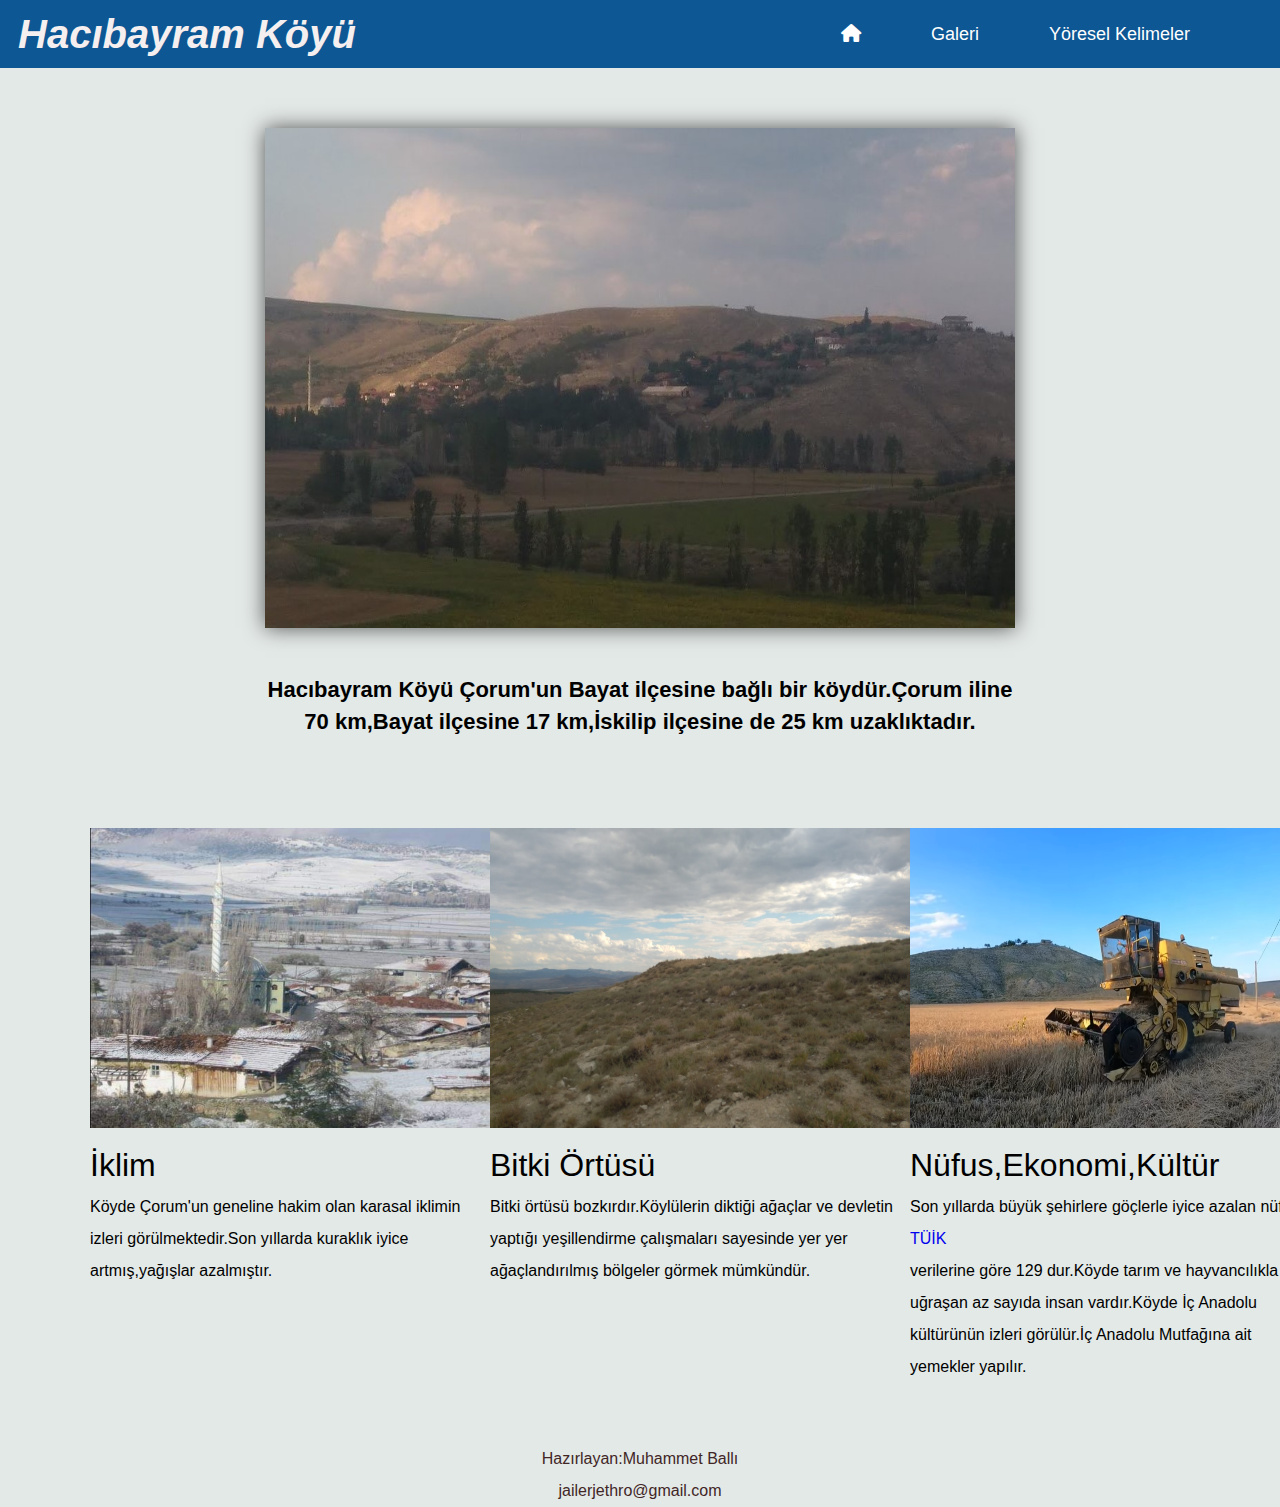
<file: index.html>
<!DOCTYPE html>
<html lang="en">
<head>
    <meta charset="UTF-8">
    <meta http-equiv="X-UA-Compatible" content="IE=edge">
    <meta name="viewport" content="width=device-width, initial-scale=1.0">
    <title>hacıbayram.com</title>
    <link rel="stylesheet" href="./style.css">
    <link rel="stylesheet" href="https://cdnjs.cloudflare.com/ajax/libs/font-awesome/6.0.0-beta2/css/all.min.css">
    
</head>
<body>
    
    
    
<nav>
    <div class="websitename">
        <a href="index.html"><h1>Hacıbayram Köyü</h1></a>
    </div>
    <ul class="mainmenu">
        <li><a href="index.html"><i class="fas fa-home"></i></a></li>
        <li><a href="Galeri.html">Galeri</a></li>
        <li><a href="Yöreselkelimeler.html">Yöresel Kelimeler</a></li>

    </ul>
</nav>
<div class="banner">
    <img src="images/köy3.jpg" width="750px" height="500px">
    <h1>
        Hacıbayram Köyü Çorum'un Bayat ilçesine bağlı bir köydür.Çorum iline 70 km,Bayat ilçesine 17 km,İskilip ilçesine de 25 km uzaklıktadır.
    </h1>
</div>

<div class="bilgilerbölümü">
    <div class="bilgi">
        <img src="images/kar.jpg" width="400px" height="300px">
        <h1>İklim</h1>
        <p> Köyde Çorum'un geneline hakim olan karasal iklimin izleri görülmektedir.Son yıllarda kuraklık iyice artmış,yağışlar azalmıştır.</p>
    </div>
    <div class="bilgi">
       <img src="images/bozkır2.jpg" width="420px" height="300px" >
       <h1>Bitki Örtüsü</h1>
       <p>Bitki örtüsü bozkırdır.Köylülerin diktiği ağaçlar ve devletin yaptığı yeşillendirme çalışmaları sayesinde yer yer ağaçlandırılmış bölgeler görmek mümkündür. </p>
    </div>
  
    <div class="bilgi">
      <img src="images/biçer1.png" width="400px" height="300px" >
      <h1>Nüfus,Ekonomi,Kültür</h1>
      <p>Son yıllarda büyük şehirlere göçlerle iyice azalan nüfus <a href="https://biruni.tuik.gov.tr/medas/?kn=95&locale=tr" target=blank> TÜİK</a><br> verilerine göre 129 dur.Köyde tarım ve hayvancılıkla uğraşan az sayıda insan vardır.Köyde İç Anadolu kültürünün izleri görülür.İç Anadolu Mutfağına ait yemekler yapılır. </p>
  </div>
  


</div>
<footer>
    <p>Hazırlayan:Muhammet Ballı</p>
    <a href="mailto:jailerjethro@gmail.com">jailerjethro@gmail.com</a>
    
</footer>


    
</body>
</html>
</file>
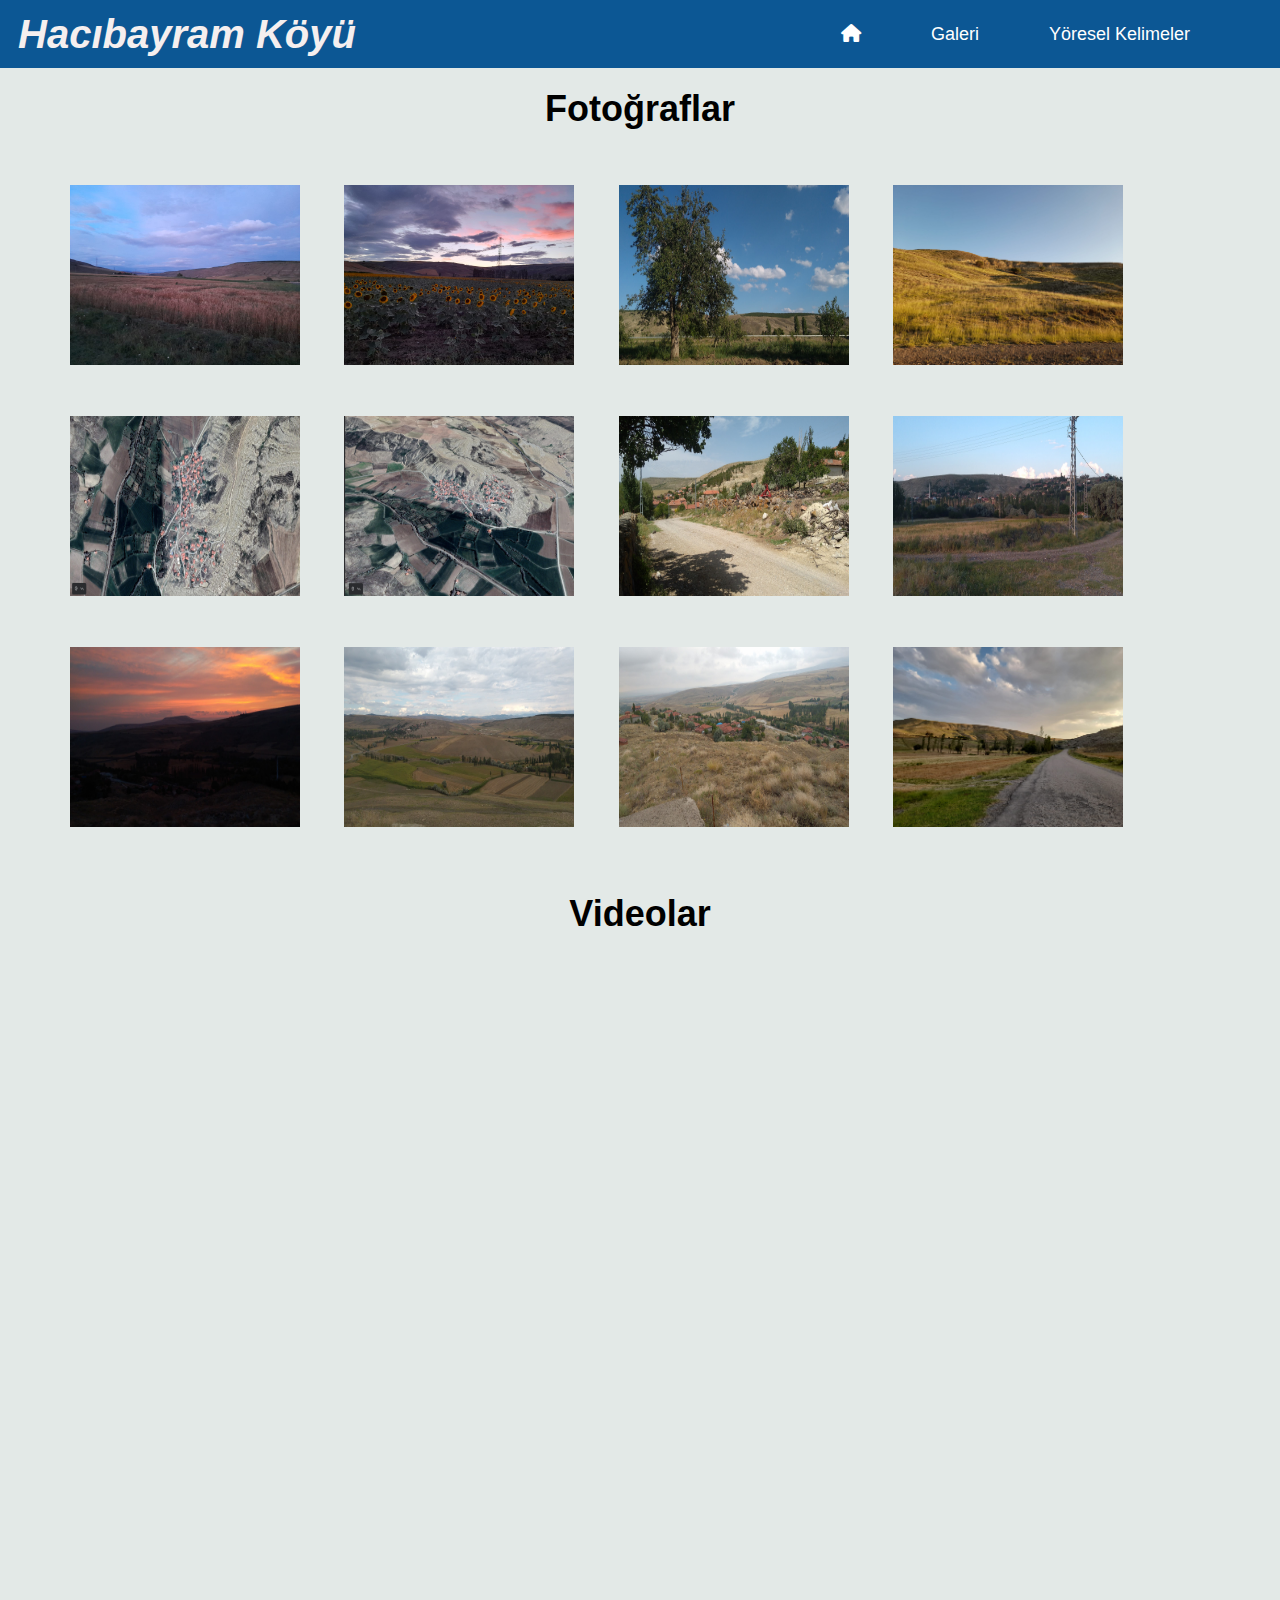
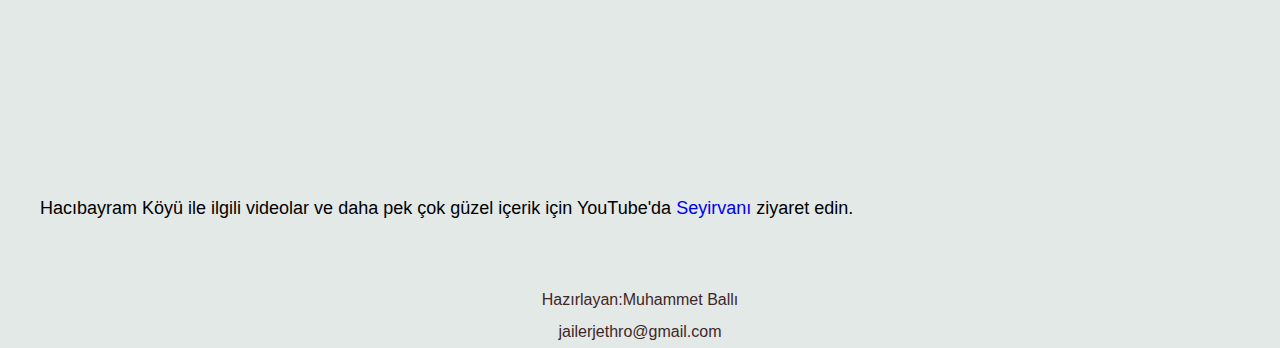
<file: Galeri.html>
<!DOCTYPE html>
<html lang="en">
<head>
    <meta charset="UTF-8">
    <meta http-equiv="X-UA-Compatible" content="IE=edge">
    <meta name="viewport" content="width=device-width, initial-scale=1.0">
    <title>hacıbayram.com</title>
    <link rel="stylesheet" href="./style.css">
    <link rel="stylesheet" href="https://cdnjs.cloudflare.com/ajax/libs/font-awesome/6.0.0-beta2/css/all.min.css">
    <link rel="stylesheet" type="text/css"  href="lightbox.min.css">
    <script type="text/javascript" src="/lightbox-plus-jquery.min.js"></script>
    
</head>
<body>
    
    
<nav>
    <div class="websitename">
        <a href="index.html"><h1>Hacıbayram Köyü</h1></a>
    </div>
    <ul class="mainmenu">
        <li><a href="index.html"><i class="fas fa-home"></i></a></li>
        <li><a href="Galeri.html">Galeri</a></li>
        <li><a href="Yöreselkelimeler.html">Yöresel Kelimeler</a></li>

    </ul>
</nav>

<div class="Başlık">
 <h1>Fotoğraflar</h1>

</div>

<div class="Gallery">
    <a href="images/köy11.jpg" data-lightbox="images"><img src="images/köy13.jpg"></a>
    <a href="images/köy12.jpg" data-lightbox="images"><img src="images/köy12.jpg"></a>
    <a href="images/köyfoto3.jpg" data-lightbox="images"><img src="images/köyfoto3.jpg"></a>
    <a href="images/köy14.jpg"data-lightbox="images"><img src="images/köy14.jpg"></a>
    <a href="images/uydu.png"data-lightbox="images"><img src="images/uydu.png"></a>
    <a href="images/uydu1.png"data-lightbox="images"><img src="images/uydu1.png"></a>
    <a href="images/köyfoto5.jpg"data-lightbox="images"><img src="images/köyfoto5.jpg"></a>
    <a href="images/köyfoto1.jpg"data-lightbox="images"><img src="images/köyfoto1.jpg"></a>
    <a href="images/köyfoto6.jpg"data-lightbox="images"><img src="images/köyfoto6.jpg"></a>
    <a href="images/köy17.jpg"data-lightbox="images"><img src="images/köy17.jpg"></a>
    <a href="images/köy18.jpg"data-lightbox="images"><img src="images/köy18.jpg"></a>
    <a href="images/köy19.jpg"data-lightbox="images"><img src="images/köy19.jpg"></a>
</div>

<div class="Videolar">
    <h1>Videolar</h1>

</div>


<div class="iframe">
    <iframe width="460" height="300" src="https://www.youtube.com/embed/E08jwJ78xJQ" title="YouTube video player" frameborder="0" allow="accelerometer; autoplay; clipboard-write; encrypted-media; gyroscope; picture-in-picture" allowfullscreen></iframe>
    <iframe width="460" height="300" src="https://www.youtube.com/embed/fe_vnmwXZBI" title="YouTube video player" frameborder="0" allow="accelerometer; autoplay; clipboard-write; encrypted-media; gyroscope; picture-in-picture" allowfullscreen></iframe>
    <iframe width="460" height="300" src="https://www.youtube.com/embed/MiLzdI8oKrQ" title="YouTube video player" frameborder="0" allow="accelerometer; autoplay; clipboard-write; encrypted-media; gyroscope; picture-in-picture" allowfullscreen></iframe>
</div>

<div class="Referans">
    <h1>Hacıbayram Köyü ile ilgili videolar ve daha pek çok güzel içerik için YouTube'da <a href="https://www.youtube.com/c/Seyirvan%E2%80%8B%E2%80%8B%E2%80%8B" target=blank>Seyirvanı</a> ziyaret edin.</h1>

</div>

<footer>
    <p>Hazırlayan:Muhammet Ballı</p>
    <a href="mailto:jailerjethro@gmail.com">jailerjethro@gmail.com</a>
    
</footer>
</file>
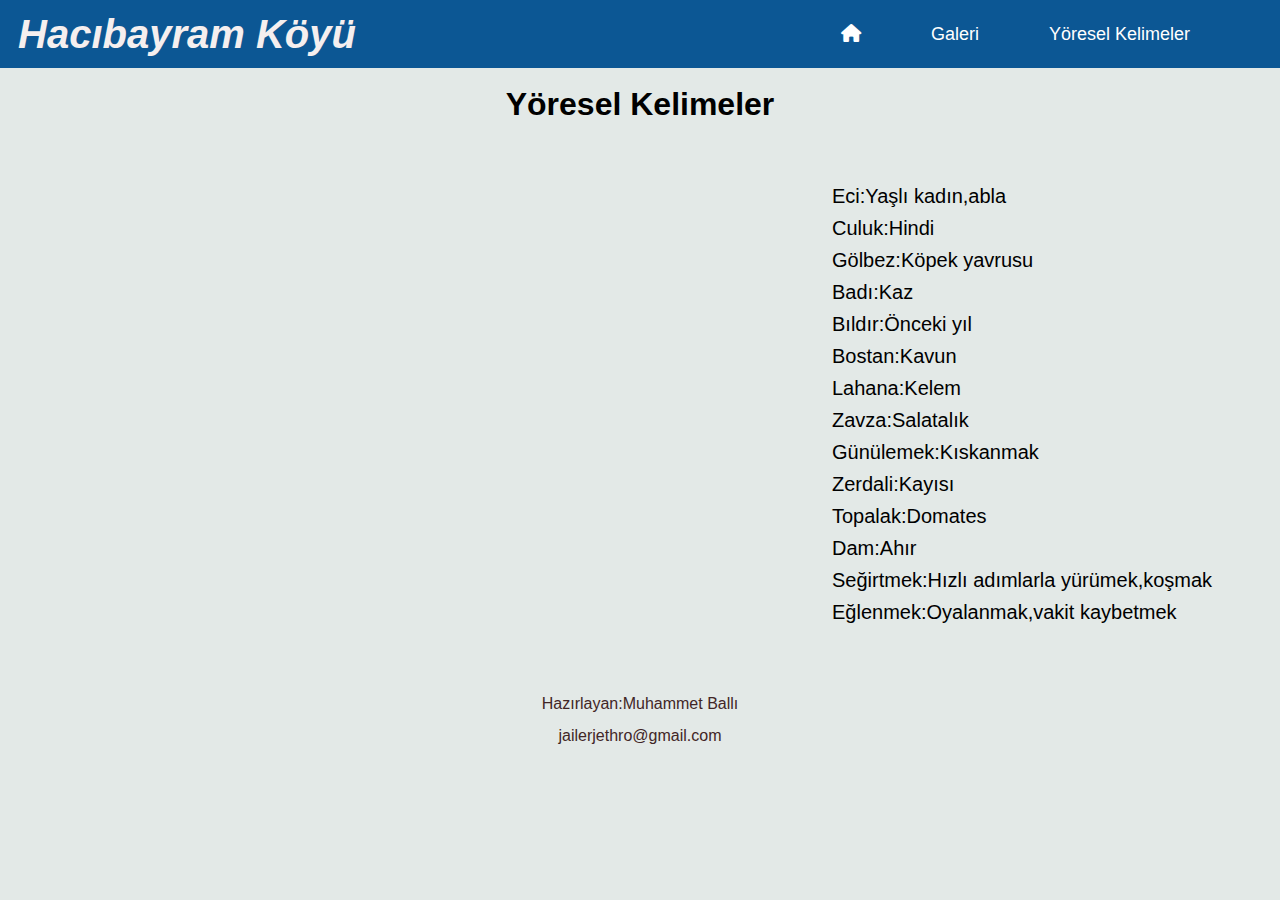
<file: Yöreselkelimeler.html>
<!DOCTYPE html>
<html lang="en">
<head>
    <meta charset="UTF-8">
    <meta http-equiv="X-UA-Compatible" content="IE=edge">
    <meta name="viewport" content="width=device-width, initial-scale=1.0">
    <title>hacıbayram.com</title>
    <link rel="stylesheet" href="./style.css">
    <link rel="stylesheet" href="https://cdnjs.cloudflare.com/ajax/libs/font-awesome/6.0.0-beta2/css/all.min.css">
    
</head>
<body>
    
    
<nav>
    <div class="websitename">
        <a href="index.html"><h1>Hacıbayram Köyü</h1></a>
    </div>
    <ul class="mainmenu">
        <li><a href="index.html"><i class="fas fa-home"></i></a></li>
        <li><a href="Galeri.html">Galeri</a></li>
        <li><a href="Yöreselkelimeler.html">Yöresel Kelimeler</a></li>

    </ul>

</nav>

<div class="yöresel">
    <h1>Yöresel Kelimeler</h1> 
</div>

<div class="kelimeler">
    <h2><b>Eci:</b>Yaşlı kadın,abla</h2>
    <h2><b>Culuk:</b>Hindi</h2>
    <h2><b>Gölbez:</b>Köpek yavrusu</h2>
    <h2><b>Badı:</b>Kaz</h2>
    <h2><b>Bıldır:</b>Önceki yıl</h2>
    <h2><b>Bostan:</b>Kavun</h2>
    <h2><b>Lahana:</b>Kelem</h2>
    <h2><b>Zavza:</b>Salatalık</h2>
    <h2><b>Günülemek:</b>Kıskanmak</h2>
    <h2><b>Zerdali:</b>Kayısı</h2>
    <h2><b>Topalak:</b>Domates</h2>
    <h2><b>Dam:</b>Ahır</h2>
    <h2><b>Seğirtmek:</b>Hızlı adımlarla yürümek,koşmak</h2>
    <h2><b>Eğlenmek:</b>Oyalanmak,vakit kaybetmek</h2>
    
    







</div>
<footer>
    <p>Hazırlayan:Muhammet Ballı</p>
    <a href="mailto:jailerjethro@gmail.com">jailerjethro@gmail.com</a>
    
</footer>
</file>
<file: style.css>
*{
    margin: 0;
    padding: 0;
    text-decoration: none;
    list-style-type: none;
    font-family: 'Lucida Sans', 'Lucida Sans Regular', 'Lucida Grande', 'Lucida Sans Unicode', Geneva, Verdana, sans-serif;
    line-height: 2rem;
}
.banner{
text-align: center;
margin-top: 60px;

}
.banner img{
    box-shadow:0 0 20px 0 rgb(82, 81, 81);
    
}
body{
    background-color: rgb(227, 233, 231);
}
.banner h1{
    font-size: 22px;
    padding-top: 15px;
    max-width: 750px;
    margin:20px auto 0 auto;
    font-weight: 550;
    text-align:center; 

}
.websitename{
    margin: 6px;
    font-size: 20px;
    cursor: pointer;
    padding: 12px;
    }

.websitename a {
    color: rgb(245, 239, 239);
    font-style: italic;
}

.mainmenu{
    display: flex;
    align-self: center;
    margin-right: 55px;  
}

nav{
    display: flex;
    justify-content: space-between;
    background: rgb(12, 87, 148);
    
    
}
.mainmenu li a{
    padding: 35px;
    color: rgb(255, 255, 255);
    font-size: 18px;
}

.mainmenu li  :hover{
    color: rgb(199, 187, 23);
    transition: 0.4s;

}
.bilgilerbölümü{
    display: flex;
    margin-left: 90px;
    justify-content: center;
    margin-top: 90px;
    justify-content: space-between;
}
.bilgi{
    max-width: 500px;    
}
.bilgi p{
    margin-top:10px ;
}
.bilgi h1{
  margin-top:10px ;
  font-weight: 540;
}
.Gallery img{
padding: 20px;
width: 230px;
height: 180px;
}
.Gallery{
    margin: 40px 50px;
}
.Gallery a :hover{
transform: scale(1.2);
transition: 0.5s;;
}
.Başlık{
margin-top: 25px;
text-align: center;
font-size: 18px;
font-weight: lighter;
}
.Başlık h1{
    font-family: sans-serif;
}
footer{
    margin-top: 60px;
    text-align: center;
    width: 100%;
    color:rgb(65, 38, 38);
}
footer a{
    color: rgb(65, 38, 38);
}
.yöresel h1{
    text-align: center;
    margin-top: 20px;
    font-family: sans-serif;
}
.Videolar h1{
    font-family: sans-serif;
}


.kelimeler{
margin-top: 60px;
}
.kelimeler h2{
    font-weight: lighter;
    text-align: left;
    font-size: 20px;
    margin-left: 52rem;
}

.iframe{
    margin-top: 70px;
    margin-left: 50px;
}


.iframe iframe{
padding: 40px;
}
.Videolar{
margin-top: 25px;
text-align: center;
font-size: 18px;
font-weight: lighter;
}

.Referans h1{
    font-size: 18px;
    font-weight: 300;
    margin-left: 40px;
    margin-top: 10px;
   
}
@media screen and (max-width:700px){
    .websitename{
        font-size: 13px;
    }
    .mainmenu li a{
        font-size: 15px;
    }
    .bilgilerbölümü{
        display:flex;
        flex-direction: column;
    }
    .banner img{
        width:600px;
    }
    .kelimeler h2{
       margin: 0;
       margin-left:35px;
       
    }

}
</file>
